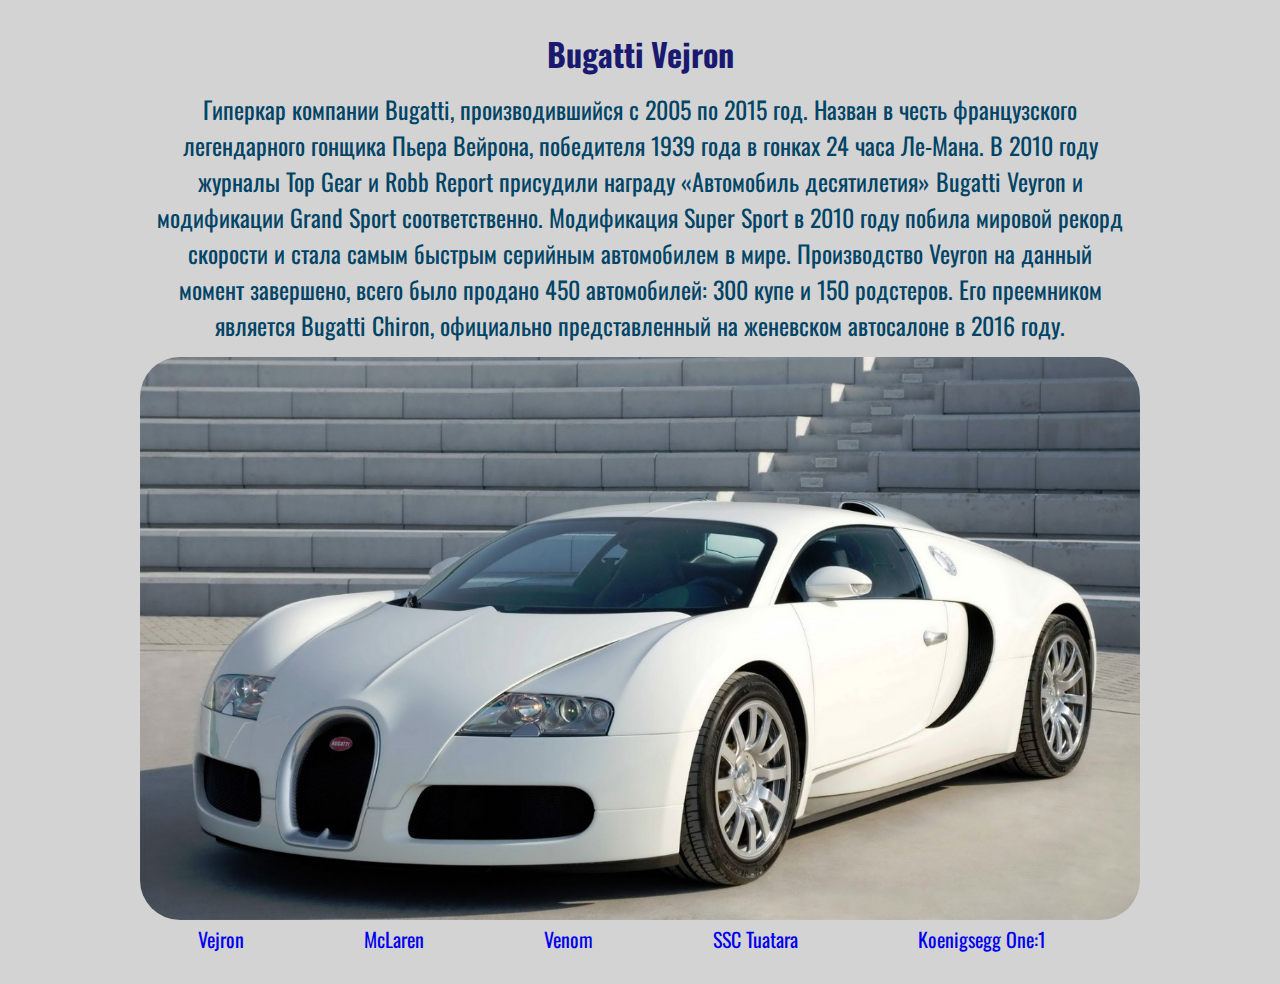
<file: html0/index.html>
<!DOCTYPE html>
<html lang="ru">
<head>
    <meta charset="UTF-8">
    <meta http-equiv="X-UA-Compatible" content="IE=edge">
    <meta name="viewport" content="width=device-width, initial-scale=1.0">
    <link rel="stylesheet" href="style/style.css">
    <link rel="preconnect" href="https://fonts.googleapis.com">
<link rel="preconnect" href="https://fonts.gstatic.com" crossorigin>
<link href="https://fonts.googleapis.com/css2?family=Oswald:wght@500&display=swap" rel="stylesheet">
    <title>Bugatti</title>
</head>
<body>
    <div class="container">
        <h1>
            Bugatti Vejron
        </h1>
        <div class="mainInfo">
            Гиперкар компании Bugatti, производившийся с 2005 по 2015 год. Назван в честь французского легендарного гонщика Пьера Вейрона, победителя 1939 года в гонках 24 часа Ле-Мана. В 2010 году журналы Top Gear и Robb Report присудили награду «Автомобиль десятилетия» Bugatti Veyron и модификации Grand Sport соответственно. Модификация Super Sport в 2010 году побила мировой рекорд скорости и стала самым быстрым серийным автомобилем в мире. Производство Veyron на данный момент завершено, всего было продано 450 автомобилей: 300 купе и 150 родстеров. Его преемником является Bugatti Chiron, официально представленный на женевском автосалоне в 2016 году.
        </div>
        <img src="img/vejron.jpg" alt="">
        <div class="nav">
            <a href="index.html" class="navLink">Vejron</a>
            <a href="page1.html" class="navLink">McLaren</a>
            <a href="page2.html" class="navLink">Venom</a>
            <a href="page3.html" class="navLink">SSC Tuatara</a>
            <a href="page4.html" class="navLink">Koenigsegg One:1</a>
        </div>
    </div>
    
</body>
</html>
</file>
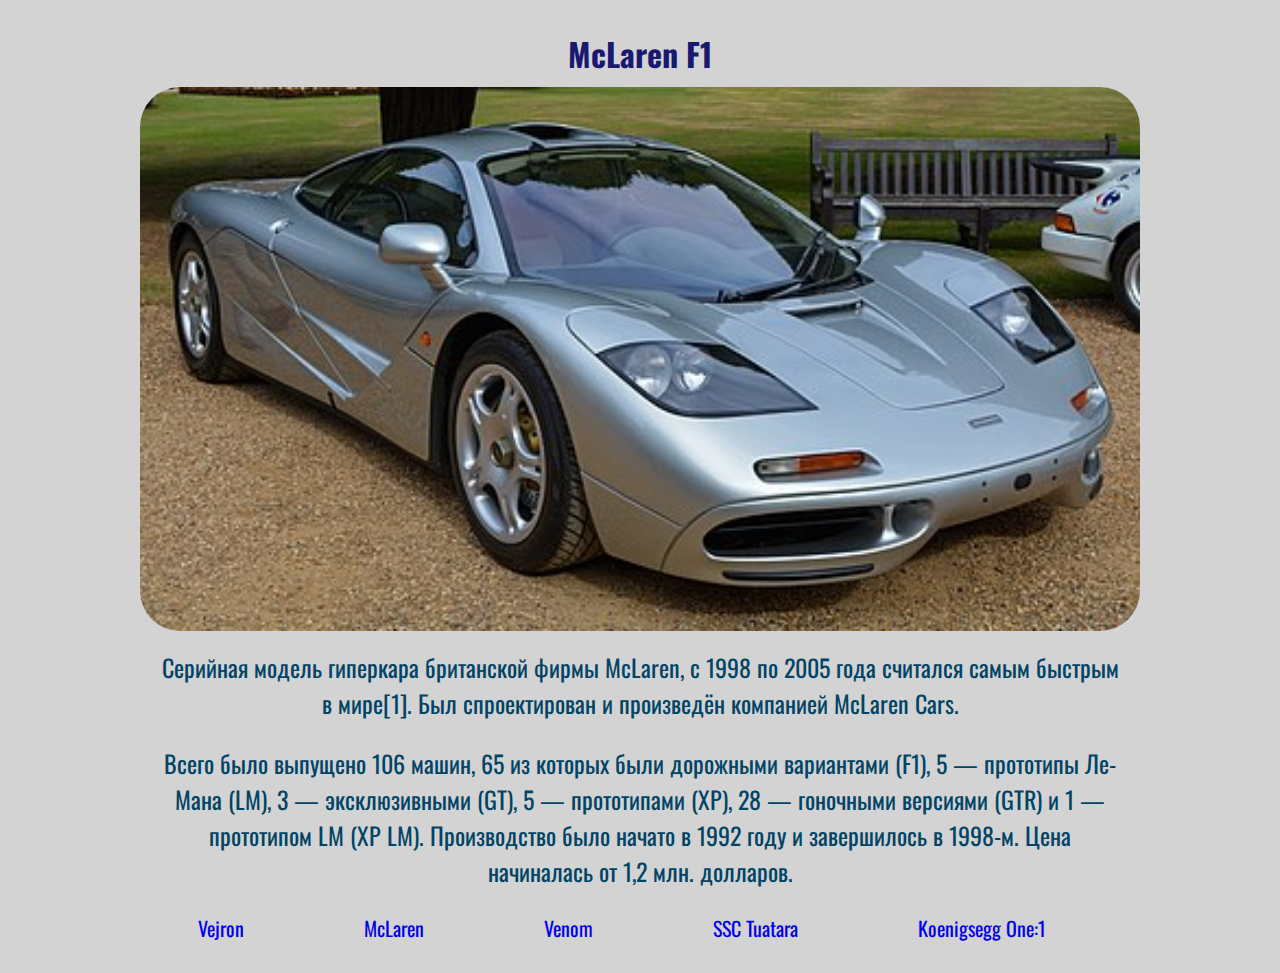
<file: html0/page1.html>
<!DOCTYPE html>
<html lang="ru">
<head>
    <meta charset="UTF-8">
    <meta http-equiv="X-UA-Compatible" content="IE=edge">
    <meta name="viewport" content="width=device-width, initial-scale=1.0">
    <link rel="stylesheet" href="style/style.css">
    <link rel="preconnect" href="https://fonts.googleapis.com">
<link rel="preconnect" href="https://fonts.gstatic.com" crossorigin>
<link href="https://fonts.googleapis.com/css2?family=Oswald:wght@500&display=swap" rel="stylesheet">
    <title>McLaren</title>
</head>
<body>
    <div class="container">
        <h1>
            McLaren F1
        </h1>
        <img src="img/McLaren.jpg" alt="">
        <div class="mainInfo">
            Cерийная модель гиперкара британской фирмы McLaren, с 1998 по 2005 года считался самым быстрым в мире[1]. Был спроектирован и произведён компанией McLaren Cars. <p>Всего было выпущено 106 машин, 65 из которых были дорожными вариантами (F1), 5 — прототипы Ле-Мана (LM), 3 — эксклюзивными (GT), 5 — прототипами (XP), 28 — гоночными версиями (GTR) и 1 — прототипом LM (XP LM). Производство было начато в 1992 году и завершилось в 1998-м. Цена начиналась от 1,2 млн. долларов.</p>
        </div>
        
        <div class="nav">
            <a href="index.html" class="navLink">Vejron</a>
            <a href="page1.html" class="navLink">McLaren</a>
            <a href="page2.html" class="navLink">Venom</a>
            <a href="page3.html" class="navLink">SSC Tuatara</a>
            <a href="page4.html" class="navLink">Koenigsegg One:1</a>
        </div>
    </div>
</body>
</html>
</file>
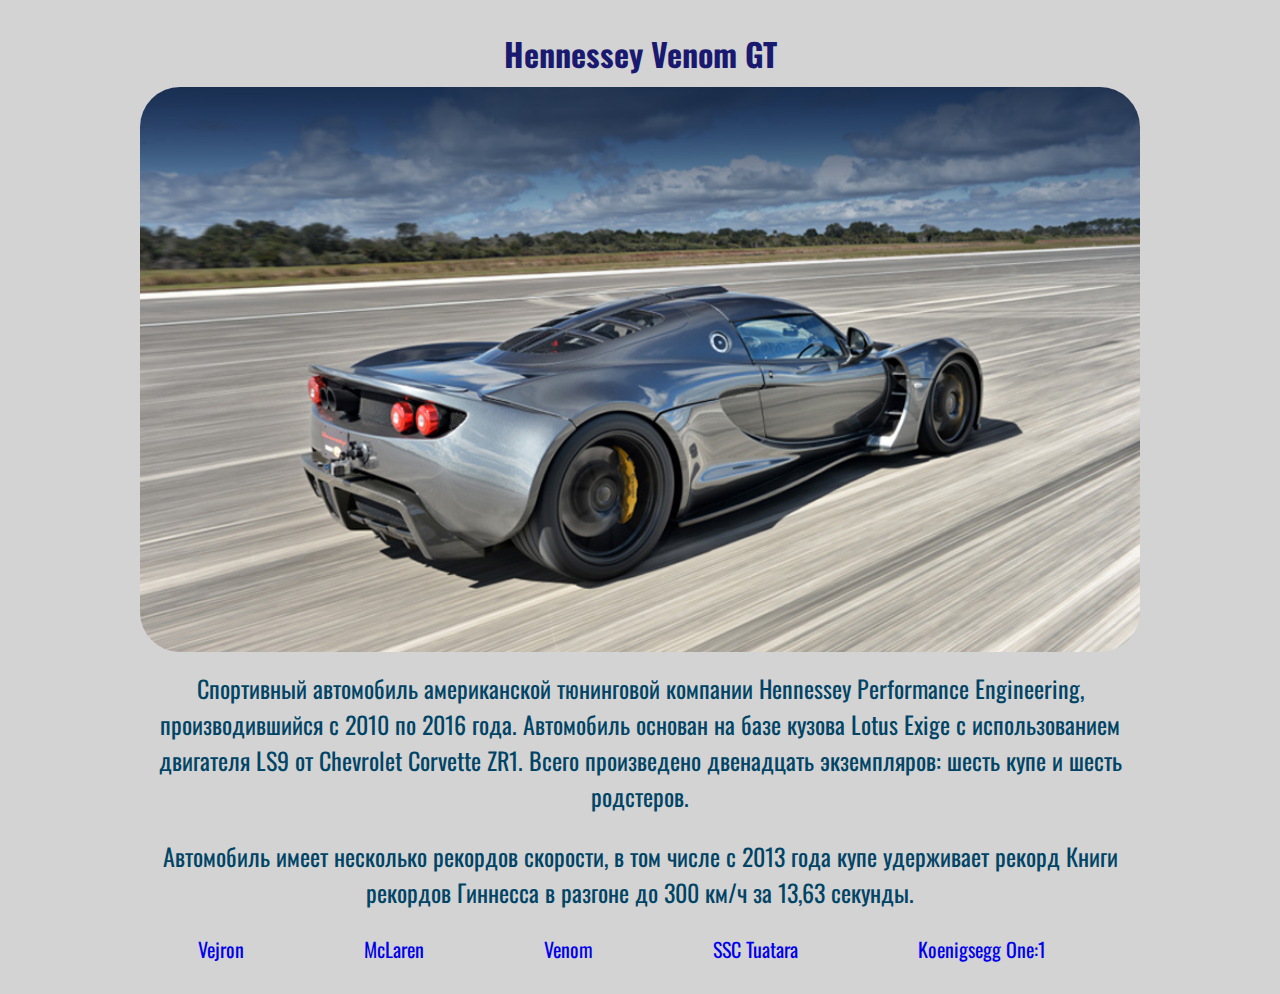
<file: html0/page2.html>
<!DOCTYPE html>
<html lang="ru">
<head>
    <meta charset="UTF-8">
    <meta http-equiv="X-UA-Compatible" content="IE=edge">
    <meta name="viewport" content="width=device-width, initial-scale=1.0">
    <link rel="stylesheet" href="style/style.css">
    <link rel="preconnect" href="https://fonts.googleapis.com">
<link rel="preconnect" href="https://fonts.gstatic.com" crossorigin>
<link href="https://fonts.googleapis.com/css2?family=Oswald:wght@500&display=swap" rel="stylesheet">
    <title>Hennessey</title>
</head>
<body>
    <div class="container">
        <h1>
            Hennessey Venom GT
        </h1>
        <img src="img/Venom.jpg" alt="">
        <div class="mainInfo">
            Cпортивный автомобиль американской тюнинговой компании Hennessey Performance Engineering, производившийся с 2010 по 2016 года. Автомобиль основан на базе кузова Lotus Exige с использованием двигателя LS9 от Chevrolet Corvette ZR1. Всего произведено двенадцать экземпляров: шесть купе и шесть родстеров.

<p>Автомобиль имеет несколько рекордов скорости, в том числе с 2013 года купе удерживает рекорд Книги рекордов Гиннесса в разгоне до 300 км/ч за 13,63 секунды.</p>
        </div>
        
        <div class="nav">
            <a href="index.html" class="navLink">Vejron</a>
            <a href="page1.html" class="navLink">McLaren</a>
            <a href="page2.html" class="navLink">Venom</a>
            <a href="page3.html" class="navLink">SSC Tuatara</a>
            <a href="page4.html" class="navLink">Koenigsegg One:1</a>
        </div>
    </div>
</body>
</html>
</file>
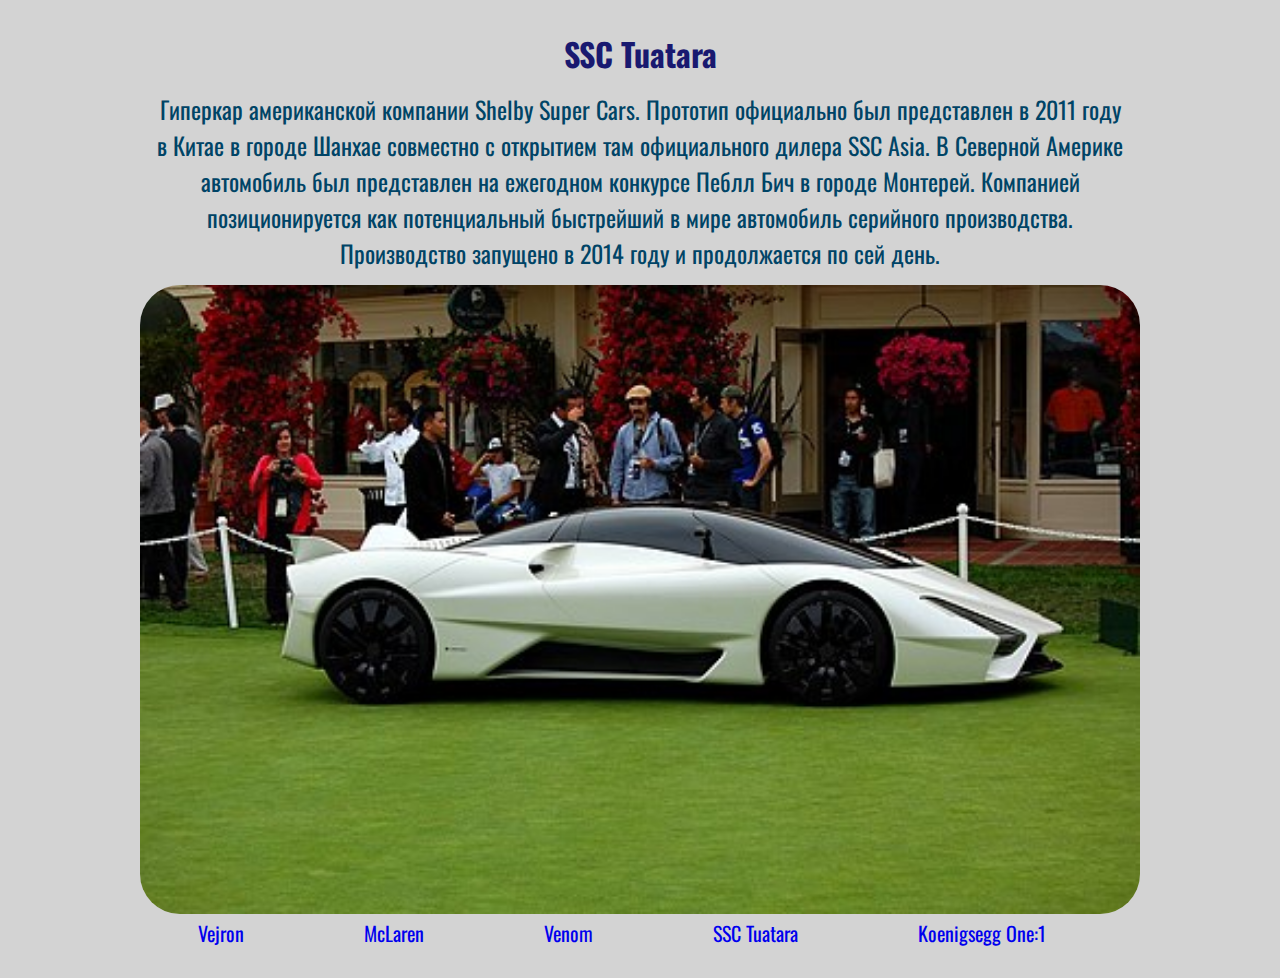
<file: html0/page3.html>
<!DOCTYPE html>
<html lang="ru">
<head>
    <meta charset="UTF-8">
    <meta http-equiv="X-UA-Compatible" content="IE=edge">
    <meta name="viewport" content="width=device-width, initial-scale=1.0">
    <link rel="stylesheet" href="style/style.css">
    <link rel="preconnect" href="https://fonts.googleapis.com">
<link rel="preconnect" href="https://fonts.gstatic.com" crossorigin>
<link href="https://fonts.googleapis.com/css2?family=Oswald:wght@500&display=swap" rel="stylesheet">
    <title>Tuatara</title>
</head>
<body>
    <div class="container">
        <h1>
            SSC Tuatara
        </h1>
        <div class="mainInfo">
            Гиперкар американской компании Shelby Super Cars. Прототип официально был представлен в 2011 году в Китае в городе Шанхае совместно с открытием там официального дилера SSC Asia. В Северной Америке автомобиль был представлен на ежегодном конкурсе Пеблл Бич в городе Монтерей. Компанией позиционируется как потенциальный быстрейший в мире автомобиль серийного производства. Производство запущено в 2014 году и продолжается по сей день.
        </div>
        <img src="img/tuatara.jpg" alt="">
        <div class="nav">
            <a href="index.html" class="navLink">Vejron</a>
            <a href="page1.html" class="navLink">McLaren</a>
            <a href="page2.html" class="navLink">Venom</a>
            <a href="page3.html" class="navLink">SSC Tuatara</a>
            <a href="page4.html" class="navLink">Koenigsegg One:1</a>
        </div>
    </div>
    
</body>
</html>
</file>
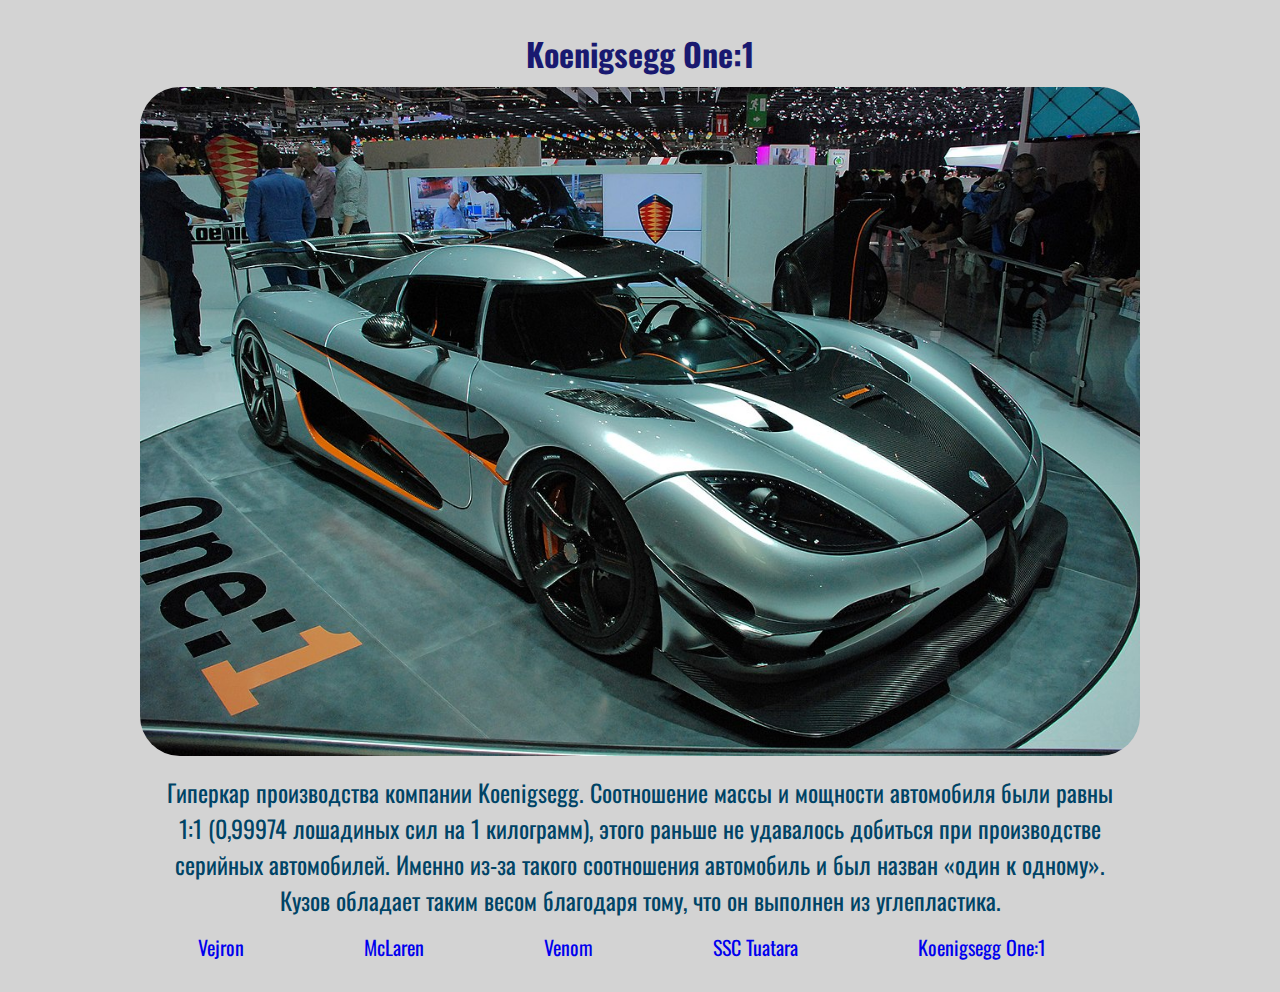
<file: html0/page4.html>
<!DOCTYPE html>
<html lang="ru">
<head>
    <meta charset="UTF-8">
    <meta http-equiv="X-UA-Compatible" content="IE=edge">
    <meta name="viewport" content="width=device-width, initial-scale=1.0">
    <link rel="stylesheet" href="style/style.css">
    <link rel="preconnect" href="https://fonts.googleapis.com">
<link rel="preconnect" href="https://fonts.gstatic.com" crossorigin>
<link href="https://fonts.googleapis.com/css2?family=Oswald:wght@500&display=swap" rel="stylesheet">
    <title>Koenigsegg</title>
</head>
<body>
    <div class="container">
        <h1>
            Koenigsegg One:1
        </h1>
        <img src="img/Koenigsegg.jpg" alt="">
        <div class="mainInfo">
            Гиперкар производства компании Koenigsegg. Соотношение массы и мощности автомобиля были равны 1:1 (0,99974 лошадиных сил на 1 килограмм), этого раньше не удавалось добиться при производстве серийных автомобилей. Именно из-за такого соотношения автомобиль и был назван «один к одному». Кузов обладает таким весом благодаря тому, что он выполнен из углепластика.
        </div>
        
        <div class="nav">
            <a href="index.html" class="navLink">Vejron</a>
            <a href="page1.html" class="navLink">McLaren</a>
            <a href="page2.html" class="navLink">Venom</a>
            <a href="page3.html" class="navLink">SSC Tuatara</a>
            <a href="page4.html" class="navLink">Koenigsegg One:1</a>
        </div>
    </div>
    
</body>
</html>
</file>
<file: html0/style/style.css>
body{
    background: lightgrey;
}
.container{
    max-width: 1000px;
    margin: 30px auto;
}
h1{
    font-family: 'Oswald', sans-serif;
    margin: 10px;
    text-align: center;
    color: MidnightBlue;
}
.mainInfo{
    margin: 14px;
    font-size: 24px;
    text-align: center;
    font-family: 'Oswald', sans-serif;
    color: #004466;
}
img{
    width: 100%;
    border-radius: 40px;
}
a{
    font-family: 'Oswald', sans-serif;
    margin: 10px 5.8%;
    font-size: 20px;
    text-decoration: none;
}
</file>
